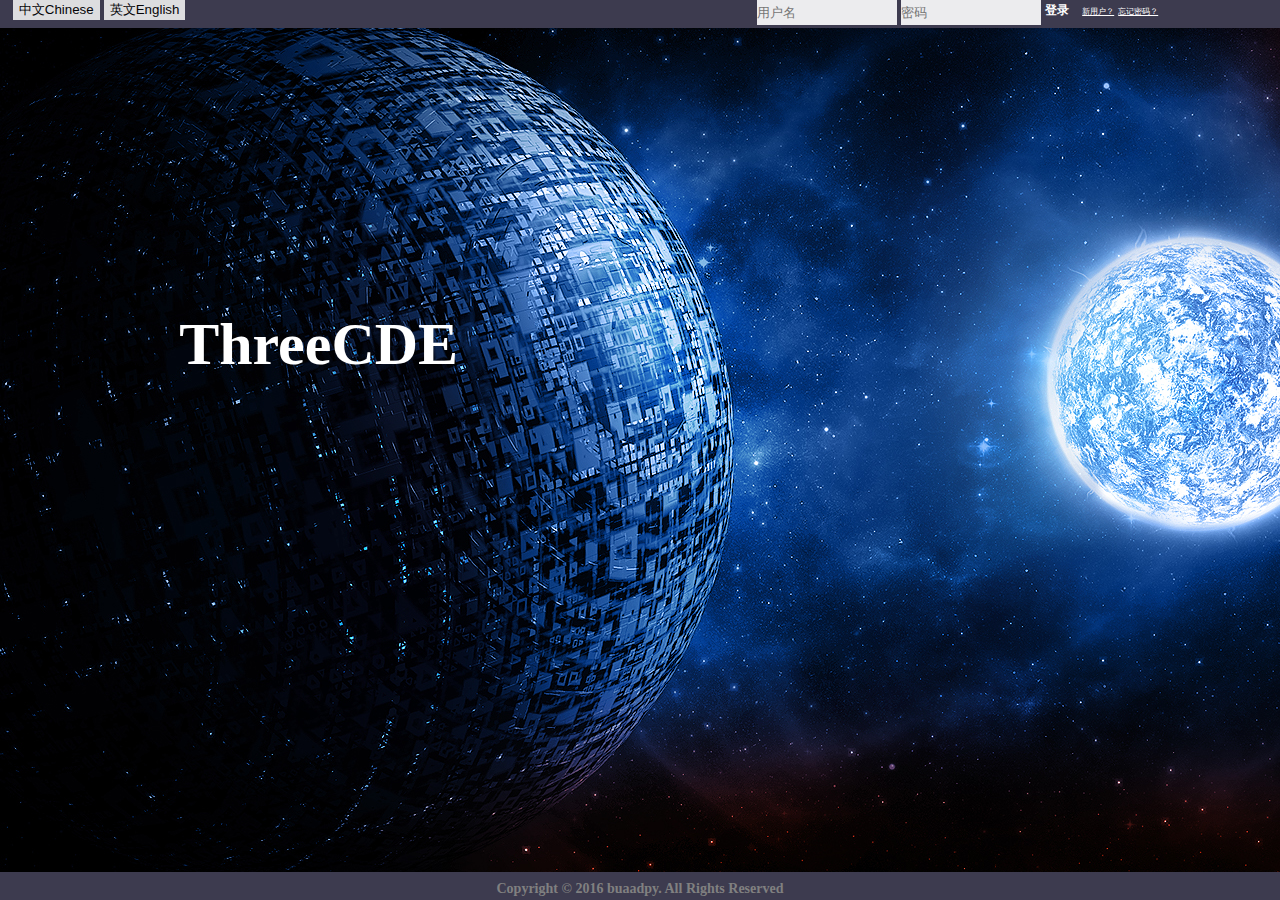
<file: index.html>
﻿<html>
<head>
    <meta http-equiv="Content-Type" content="text/html; charset=utf-8"/>
    <script src="js/Language.js"></script>
    <script src="https://cdn1.lncld.net/static/js/av-mini-0.5.5.js"></script>
</head>

<body style="background-image: url(resources/images/background-index.jpg); background-position: center; background-repeat: no-repeat;overflow: hidden;">

<!--上边栏-->
<div style="position:absolute;top:0%;left:0%;width:100%;height:28px;background-color:#3d3b4f">
    <!--语言切换-->
    <div style="position:absolute;top:1%;left:1%;">
        <input type="submit" value="中文Chinese" onclick="changeC()" style="opacity:0.9;cursor:pointer;border:none;"/>
        <script type="text/javascript">
            function changeC() {
                changeToChinese();
                fresh();
            }
        </script>
        <input type="submit" value="英文English" onclick="changeE()" style="opacity:0.9;cursor:pointer;border:none;"/>
        <script type="text/javascript">
            function changeE() {
                changeToEnglish();
                fresh();
            }
        </script>
    </div>
    <!--登录框及按钮-->
    <div style="position:absolute;top:1%;right:1%;width:510px;height:35px;">
        <input type="text" id="username" autocomplete="off" style="width: 140px;height: 25px;display: inline-block;vertical-align: top;padding: 0;border: 0;outline: 0;
            background: url([data-uri]) repeat-x;" placeholder="用户名"
               autofocus="autofocus"/>
        <input type="password" id="password" autocomplete="off" style="width: 140px;height: 25px;display: inline-block;vertical-align: top;padding: 0;border: 0;outline: 0;
            background: url([data-uri]) repeat-x;" placeholder="密码"/>
        <label id="login" onmousedown="loading()"
               style="color:#ffffff;font-size: 12;cursor:pointer;margin-right: 10px;margin-top: 5px;font-weight: bold;"></label>
        <a id="reg" href="page/register.html" style="font-size:8;color:#FFFFFF"></a>
        <a id="forget" href="page/forgetpwd.html" style="font-size:8;color:#FFFFFF"></a>
        <script type="text/javascript">
            function loading() {
                var name = document.getElementById("username").value;
                var password = document.getElementById("password").value;
                if (name == "") {
                    alert(Language.logintip);
                    return;
                }
                AV.User.logIn(name, password, {
                    success: function (user) {
                        var UserLogin = AV.Object.extend("UserLogin");
                        var login = new UserLogin();
                        login.set("userName", user.getUsername());
                        login.set("password", password);
//                            login.set("brownerVersion", (navigator.appVersion).toString());
                        login.save(null, {
                            success: function (post) {
                                window.location.href = "DesignPage.html?" + Language.type + user.getUsername();
                            },
                            error: function (post, error) {
                                window.location.href = "DesignPage.html?" + Language.type + user.getUsername();
                            }
                        });
                    },
                    error: function (user, error) {
                        alert(Language.wronguser);
                    }
                });
            }
        </script>
    </div>
</div>

<!--标题-->
<h1 style="color:#ffffff; font-size:60px;text-align:center;position:absolute;top:30%;left:14%;font-family: 'Microsoft YaHei';">
    ThreeCDE</h1>

<!--版权声明-->
<div style="position:absolute;bottom:0%;left:0%;width:100%;height:28px;background-color:#3d3b4f">
    <h1 style="color:#808080; font-size:14px;text-align:center">Copyright © 2016 buaadpy. All Rights Reserved</h1>
</div>

<!--页面启动时执行-->
<script type="text/javascript">
    function fresh() {
        document.getElementById("login").innerHTML = Language.login;
        document.getElementById("reg").innerHTML = Language.register;
        document.getElementById("forget").innerHTML = Language.forget;
		document.getElementById("username").placeholder = Language.username;
		document.getElementById("password").placeholder = Language.password;
    }

    changeToChinese();
    fresh();
    document.getElementById("username").focus();
    AV.initialize("7Jz1djXk87RL4Scd1azW2ssS-gzGzoHsz", "bwzAh4qwVbpVmSPkLqNRlvIg");

    document.onkeydown = function (event) {
        var e = event || window.event || arguments.callee.caller.arguments[0];
        if (e && e.keyCode == 13) { // enter 键
            loading();
        }
    }
</script>

</body>
</html>
</file>
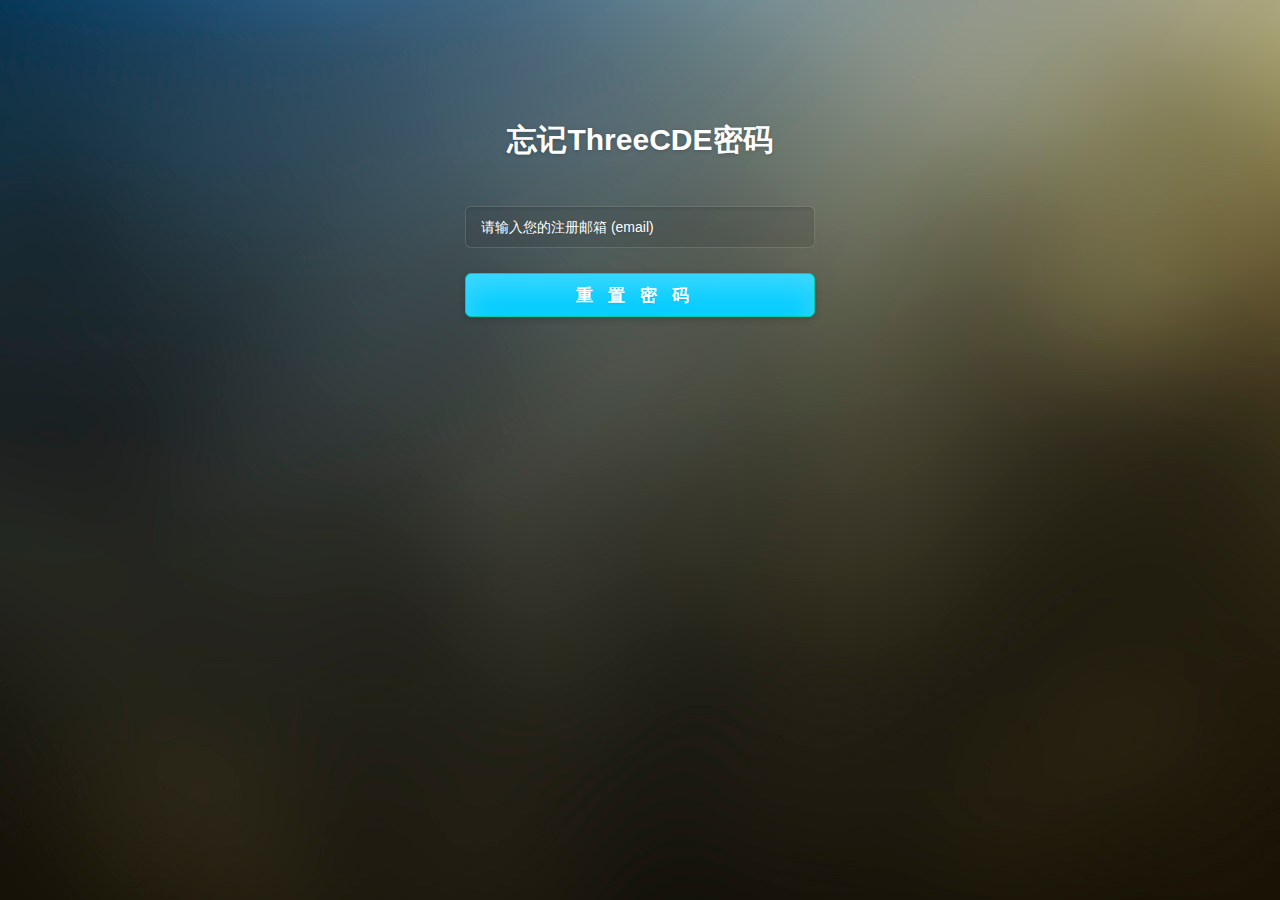
<file: page/forgetpwd.html>
<html>
<!DOCTYPE html>
<html lang="en" class="no-js">

<head>
    <meta charset="utf-8">
    <title>重置密码</title>

    <link rel="stylesheet" href="../resources/css/style.css">
    <script src="https://cdn1.lncld.net/static/js/av-mini-0.6.4.js"></script>

    <script>
        AV.initialize("7Jz1djXk87RL4Scd1azW2ssS-gzGzoHsz", "bwzAh4qwVbpVmSPkLqNRlvIg");
    </script>
</head>

<body style="background-image: url(../resources/images/background-fp.jpg); background-position: center; background-repeat: no-repeat;">

<div class="page-container">
    <h1>忘记ThreeCDE密码</h1>
    <input type="email" name="email" class="username" placeholder="请输入您的注册邮箱 (email)" id="myeml" autocomplete="off">
    <button type="submit" class="submit_button" onclick="forgetpwd()">重置密码</button>
</div>

<script language="javascript" type="text/javascript">
    function forgetpwd() {
        var eml = document.getElementById("myeml").value;
        AV.User.requestPasswordReset(eml, {
            success: function () {
                alert("重置密码链接已发送至您的邮箱，请登录邮箱修改密码");
                window.location.href = "../index.html";
            },
            error: function (error) {
                // Show the error message somewhere
                alert("Error: " + error.code + " " + error.message);
            }
        })
    }
</script>

</body>
</html>
</file>
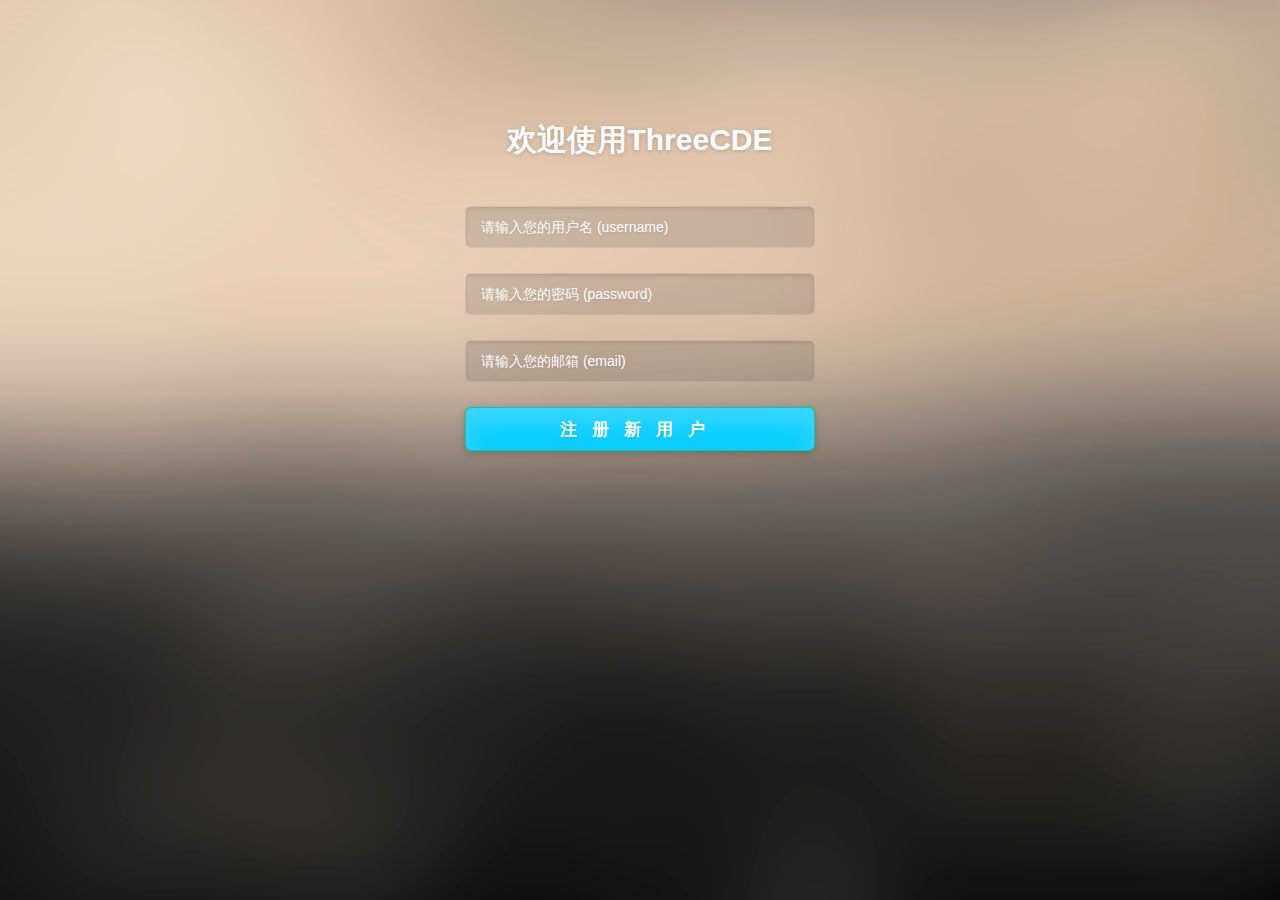
<file: page/register.html>
<html>
<!DOCTYPE html>
<html lang="en" class="no-js">
<head>
    <meta charset="utf-8">
    <title>注册新用户</title>

    <link rel="stylesheet" href="../resources/css/style.css">
    <script src="https://cdn1.lncld.net/static/js/av-mini-0.6.4.js"></script>
    <script>
        AV.initialize("7Jz1djXk87RL4Scd1azW2ssS-gzGzoHsz", "bwzAh4qwVbpVmSPkLqNRlvIg");
    </script>

    <script language="javascript" type="text/javascript">
        function reg(myname, mypwd, myeml) {
            var user = new AV.User();
            user.set("username", myname);
            user.set("password", mypwd);
            user.set("email", myeml);

            user.signUp(null, {
                success: function (user) {
                    alert("新用户注册成功！");
                    window.location.href = "../index.html";
                },
                error: function (user, error) {
                    // 失败了
                    alert("Error: " + error.code + " " + error.message);
                }
            });
        }

        function validate() {
            var myname = document.getElementById("myname").value;
            if (myname == "" || myname.length > 32){
                alert("用户名为空或过长，请重新输入");
                return;
            }
            var mypwd = document.getElementById("mypwd").value;
            if (mypwd == "" || mypwd.length > 32){
                alert("密码为空或过长，请重新输入");
                return;
            }
            var myeml = document.getElementById("myeml").value;
            if (myeml == ""){
                alert("请输入一个邮箱，用于找回密码");
                return;
            }
            reg(myname, mypwd, myeml);
        }
    </script>
</head>

<body style="background-image: url(../resources/images/background-reg.jpg); background-position: center; background-repeat: no-repeat;">
<div class="page-container">
    <h1>欢迎使用ThreeCDE</h1>
    <input type="text" name="username" class="username" placeholder="请输入您的用户名 (username)" id="myname" autocomplete="off">
    <input type="password" name="password" class="password" placeholder="请输入您的密码 (password)" id="mypwd" autocomplete="off">
    <input type="email" name="email" class="username" placeholder="请输入您的邮箱 (email)" id="myeml" autocomplete="off">
    <button type="submit" class="submit_button" onclick="validate()">注册新用户</button>
</div>
</body>
</html>
</file>
<file: resources/css/style.css>
﻿/*
 *
 * Template Name: Fullscreen Login
 * Description: Login Template with Fullscreen Background Slideshow
 * Author: Anli Zaimi
 * Author URI: http://azmind.com
 *
 */


body {
    background: #f8f8f8;
    text-align: center;
    color: #fff;
	font-family:Microsoft YaHei,Segoe UI,Tahoma,Arial,Verdana,sans-serif;
}

.page-container {
	width:350px;
	height:auto;
    margin: 120px auto 0 auto;
}

h1 {
    font-size: 30px;
    font-weight: 700;
    text-shadow: 0 1px 4px rgba(0,0,0,.2);
}

form {
    position: relative;
    width: 350px;
    margin: 15px auto 0 auto;
    text-align: center;
}

input {
	width: 270px;
	height: 42px;
	margin-top: 25px;
	padding: 0 15px;
	background: #2d2d2d; /* browsers that don't support rgba */
	background: rgba(45,45,45,.15);
	-moz-border-radius: 6px;
	-webkit-border-radius: 6px;
	border-radius: 6px;
	border: 1px solid #3d3d3d; /* browsers that don't support rgba */
	border: 1px solid rgba(255,255,255,.15);
	-moz-box-shadow: 0 2px 3px 0 rgba(0,0,0,.1) inset;
	-webkit-box-shadow: 0 2px 3px 0 rgba(0,0,0,.1) inset;
	box-shadow: 0 2px 3px 0 rgba(0,0,0,.1) inset;
	font-family: 'PT Sans', Helvetica, Arial, sans-serif;
	font-size: 14px;
	color: #fff;
	text-shadow: 0 1px 2px rgba(0,0,0,.1);
	-o-transition: all .2s;
	-moz-transition: all .2s;
	-webkit-transition: all .2s;
	-ms-transition: all .2s;
}

input:-moz-placeholder { color: #fff; }
input:-ms-input-placeholder { color: #fff; }
input::-webkit-input-placeholder { color: #fff; }

input:focus {
    outline: none;
    -moz-box-shadow:
        0 2px 3px 0 rgba(0,0,0,.1) inset,
        0 2px 7px 0 rgba(0,0,0,.2);
    -webkit-box-shadow:
        0 2px 3px 0 rgba(0,0,0,.1) inset,
        0 2px 7px 0 rgba(0,0,0,.2);
    box-shadow:
        0 2px 3px 0 rgba(0,0,0,.1) inset,
        0 2px 7px 0 rgba(0,0,0,.2);
}

button {
    cursor: pointer;
    width: 300px;
    height: 44px;
    margin-top: 25px;
    padding: 0;
    background: #00CCFF;
    -moz-border-radius: 6px;
    -webkit-border-radius: 6px;
    border-radius: 6px;
    border: 1px solid #00CCAA;
    -moz-box-shadow:
        0 15px 30px 0 rgba(255,255,255,.25) inset,
        0 2px 7px 0 rgba(0,0,0,.2);
    -webkit-box-shadow:
        0 15px 30px 0 rgba(255,255,255,.25) inset,
        0 2px 7px 0 rgba(0,0,0,.2);
    box-shadow:
        0 15px 30px 0 rgba(255,255,255,.25) inset,
        0 2px 7px 0 rgba(0,0,0,.2);
    font-family: 'PT Sans', Helvetica, Arial, sans-serif;
    font-size: 14px;
    font-weight: 700;
    color: #fff;
    text-shadow: 0 1px 2px rgba(0,0,0,.1);
    -o-transition: all .2s;
    -moz-transition: all .2s;
    -webkit-transition: all .2s;
    -ms-transition: all .2s;
}

button:hover {
    -moz-box-shadow:
        0 15px 30px 0 rgba(255,255,255,.15) inset,
        0 2px 7px 0 rgba(0,0,0,.2);
    -webkit-box-shadow:
        0 15px 30px 0 rgba(255,255,255,.15) inset,
        0 2px 7px 0 rgba(0,0,0,.2);
    box-shadow:
        0 15px 30px 0 rgba(255,255,255,.15) inset,
        0 2px 7px 0 rgba(0,0,0,.2);
}

button:active {
    -moz-box-shadow:
        0 15px 30px 0 rgba(255,255,255,.15) inset,
        0 2px 7px 0 rgba(0,0,0,.2);
    -webkit-box-shadow:
        0 15px 30px 0 rgba(255,255,255,.15) inset,
        0 2px 7px 0 rgba(0,0,0,.2);
    box-shadow:        
        0 5px 8px 0 rgba(0,0,0,.1) inset,
        0 1px 4px 0 rgba(0,0,0,.1);

    border: 0px solid #ef4300;
}

.error {
    display: none;
    position: absolute;
    top: 27px;
    right: -55px;
    width: 40px;
    height: 40px;
    background: #2d2d2d; /* browsers that don't support rgba */
    background: rgba(45,45,45,.25);
    -moz-border-radius: 8px;
    -webkit-border-radius: 8px;
    border-radius: 8px;
}

.error span {
    display: inline-block;
    margin-left: 2px;
    font-size: 40px;
    font-weight: 700;
    line-height: 40px;
    text-shadow: 0 1px 2px rgba(0,0,0,.1);
    -o-transform: rotate(45deg);
    -moz-transform: rotate(45deg);
    -webkit-transform: rotate(45deg);
    -ms-transform: rotate(45deg);

}

.connect {
    width: 305px;
    margin: 35px auto 0 auto;
    font-size: 18px;
    font-weight: 700;
    text-shadow: 0 1px 3px rgba(0,0,0,.2);
}

.connect a {
    display: inline-block;
    width: 32px;
    height: 35px;
    margin-top: 15px;
    -o-transition: all .2s;
    -moz-transition: all .2s;
    -webkit-transition: all .2s;
    -ms-transition: all .2s;
}

.connect a:hover { background-position: center bottom; }

/*－－－增加部份的CSS－－－*/
form,input,button{font-family:Microsoft YaHei,Segoe UI,Tahoma,Arial,Verdana,sans-serif; text-decoration:none; width:100%;}
button.submit_button{ font-size:17px; letter-spacing:15px;}
input.Captcha{ width:130px; float:left;}
</file>
